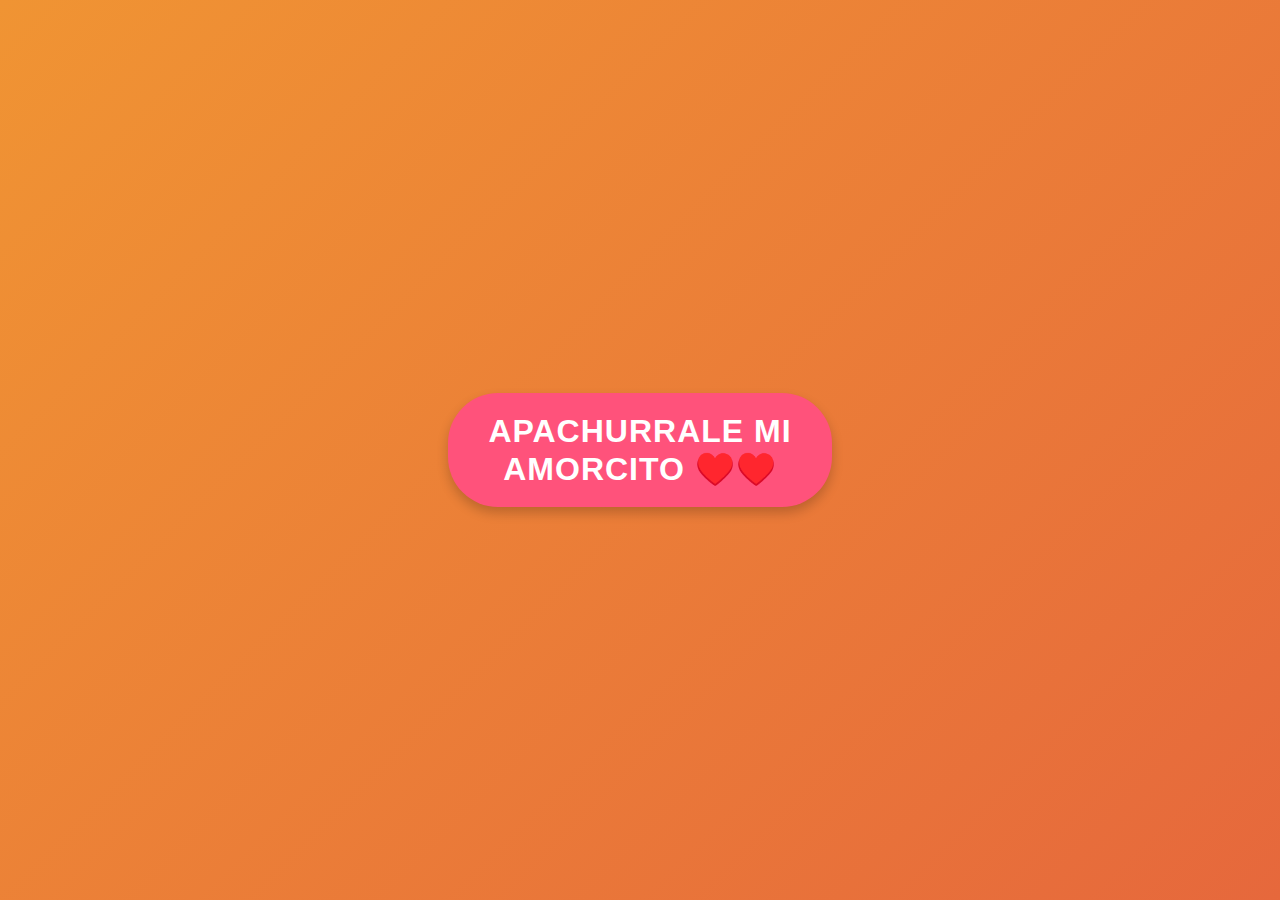
<file: graduacion_amorchis/index.html>
<!DOCTYPE html>
<html lang="en">
<head>
    <meta charset="UTF-8">
    <meta name="viewport" content="width=device-width, initial-scale=1.0">
    <title>Felicitaciones mi amorcito ♥️♥️</title>
    <link rel="stylesheet" href="./css/style.css">
</head>
<body>
    <div class="boton">
        <button class="principal" onclick="location.href='./pages/main_page.html'">
            Apachurrale mi <br> amorcito ♥️♥️
        </button>
    </div>
    <script src="./js/script.js"></script>
</body>
</html>
</file>
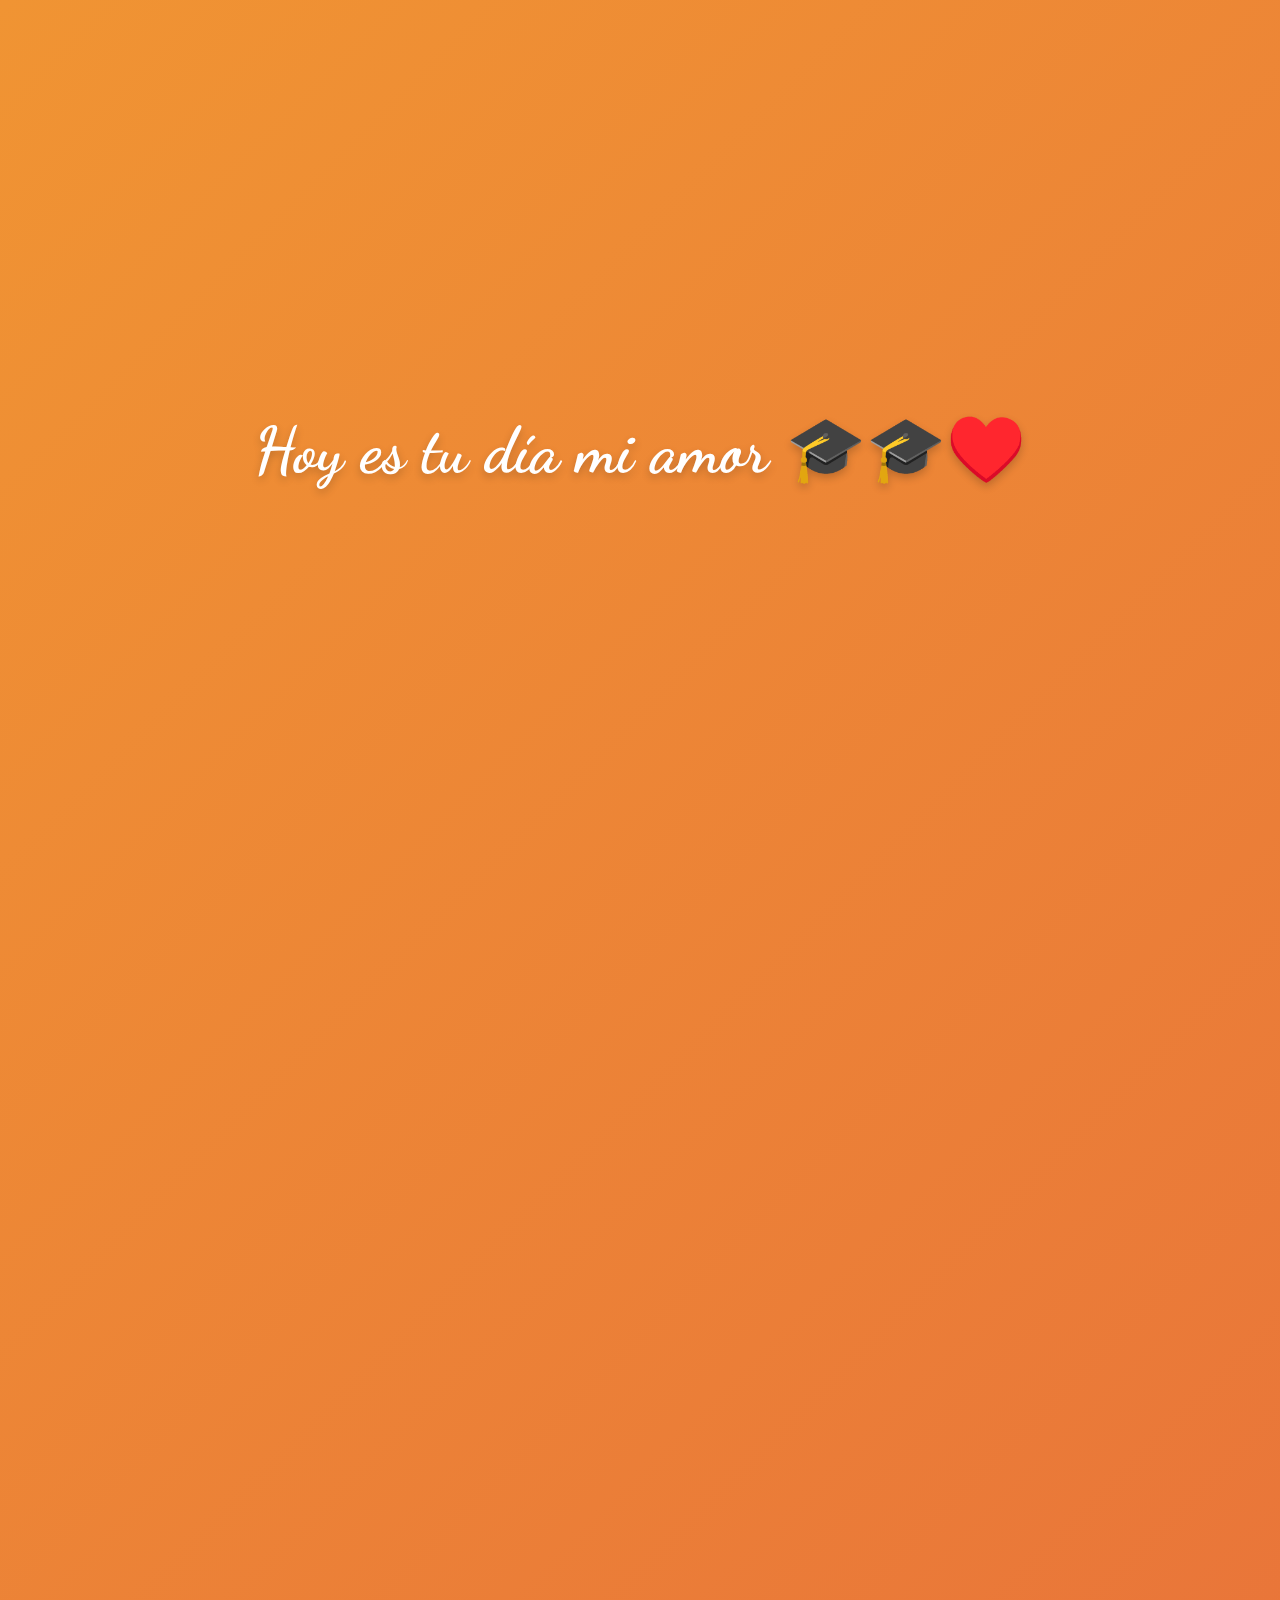
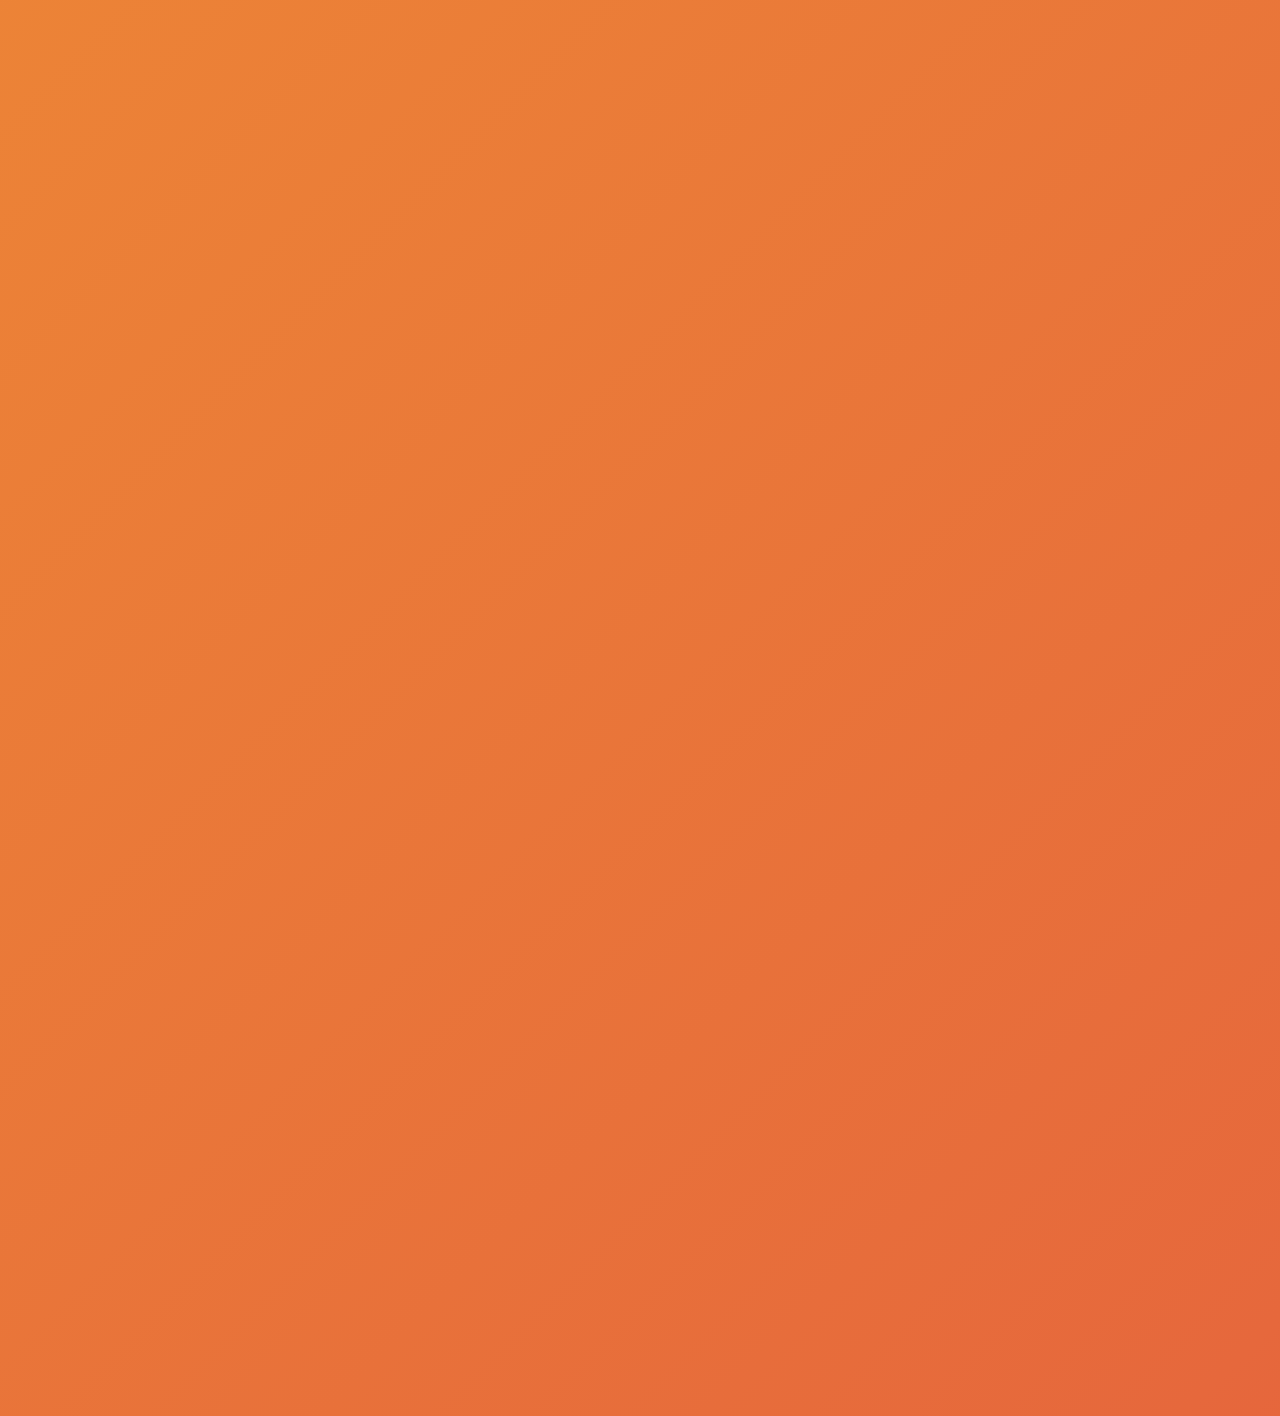
<file: graduacion_amorchis/pages/main_page.html>
<!DOCTYPE html>
<html lang="es">
<head>
    <meta charset="UTF-8">
    <meta name="viewport" content="width=device-width, initial-scale=1.0">
    <title>Hoy es tu día 🎓🎓♥️</title>
    <link rel="stylesheet" href="../css/main.css">
    <link rel="preconnect" href="https://fonts.googleapis.com">
    <link rel="preconnect" href="https://fonts.gstatic.com" crossorigin>
    <link href="https://fonts.googleapis.com/css2?family=Dancing+Script:wght@700&family=Poppins:wght@400;700&display=swap" rel="stylesheet">
</head>
<body>
    <div class="header-message">
        <h1 class="page-title">
            Hoy es tu día mi amor 🎓🎓♥️
        </h1>
    </div>

    <div class="card-container hidden">
        <div class="card-front">
            <button class="open-button">Ábreme</button>
        </div>
        <div class="card-back">
            <p class="scroll-prompt">Dezliza mi vidita👇</p>
            <div class="letter-content">
                <p class="paragraph">
                    En este día quiero decirte que estoy muy orgulloso de ti  mi amor 💖💖💖, me llena de tanta alegria y tanta felicidad saber que  <br>
                    estas dando un paso muy importante en tu vida. Deseo que puedas cumplir todos tus sueños y metas, y también se que lo podrás hacer <br>
                    yo siempre estaré apoyandote en cada momento, quiero verte grande, quiero verte triunfar, llena de esperanza y felicidad.
                </p>
                <p class="paragraph">
                    Te amo tanto y este gran logro tuyo es muy importante para mi y se que para ti tambien lo es, quiero que abraces y ames este diploma <br>
                    con mucho amor y mucha satisfacción, ya que significa el esfuerzo que le pusiste, la dedicación, las risas, las lágrimas, el empeño, el sufrimiento, <br>
                    las desveladas y sobre todo las experiencas que viviste en la universidad con los inges, con tus compañeros y especialmente conmigo y nuestros momentos.
                </p>
                <p class="paragraph">
                    Sé que ahora las cosas están complicadas y parece que nuestros objetivos se ven un poco dificiles de alcanzar, pero que este logro nos enseñé a ambos <br>
                    que si lo queremos y le ponemos el esfuerzo y la dedicación, lo podemos lograr.
                </p>
                <p class="paragraph">
                    Te amo mucho mi amorcito, Felicitaciones por tu bachillerato 🎓🎓🎓♥️♥️♥️ y recuerda mi amor, al final el sol siempre sale.
                </p>
            </div>
            
        </div>
    </div>

   <section class="carousel-section hidden">
        <h2>Algunos de nuestros momentos juntos en la universidad y otros random jejeje</h2>
        <div class="carousel-container">
            <button class="carousel-nav prev">‹</button>
            <div class="carousel-track">
                <img src="../img/1.jpg" alt="Foto 1" class="carousel-image">
                <img src="../img/2.jpg" alt="Foto 2" class="carousel-image">
                <img src="../img/3.jpg" alt="Foto 3" class="carousel-image">
                <img src="../img/4.jpg" alt="Foto 4" class="carousel-image">
                <img src="../img/5.jpg" alt="Foto 5" class="carousel-image">
                <img src="../img/6.jpg" alt="Foto 6" class="carousel-image">
                <img src="../img/7.jpg" alt="Foto 7" class="carousel-image">
                <img src="../img/8.jpg" alt="Foto 8" class="carousel-image">
                <img src="../img/9.jpg" alt="Foto 9" class="carousel-image">
                <img src="../img/10.jpg" alt="Foto 10" class="carousel-image">
                <img src="../img/11.jpg" alt="Foto 11" class="carousel-image">
                <img src="../img/12.jpg" alt="Foto 12" class="carousel-image">
                <img src="../img/13.jpg" alt="Foto 13" class="carousel-image">
                <img src="../img/14.jpg" alt="Foto 14" class="carousel-image">
                <img src="../img/15.jpg" alt="Foto 15" class="carousel-image">
                <img src="../img/16.jpg" alt="Foto 16" class="carousel-image">
                <img src="../img/17.jpg" alt="Foto 17" class="carousel-image">
                <img src="../img/18.jpg" alt="Foto 18" class="carousel-image">
                <img src="../img/19.jpg" alt="Foto 19" class="carousel-image">
                <img src="../img/20.jpg" alt="Foto 20" class="carousel-image">
                <img src="../img/21.jpg" alt="Foto 21" class="carousel-image">
            </div>
            <button class="carousel-nav next">›</button>
        </div>
    </section>

    <script src="../js/main.js"></script>
</body>
</html>
</file>
<file: graduacion_amorchis/css/style.css>
:root {
    --primary-color: #ff527b;
    --secondary-color: #fce4ec;
    --text-color: #333;
    --button-shadow: #ff85a1;
}

/* Estilos Generales y Fondo Animado */
body {
    margin: 0;
    font-family: 'Poppins', sans-serif;
    color: var(--text-color);
    min-height: 100vh; /* 100% de la altura de la ventana visible */
    display: flex; /* Habilita el centrado con Flexbox */
    justify-content: center; /* Centra horizontalmente */
    align-items: center; /* Centra verticalmente */
    background: linear-gradient(135deg, #f09433, #e6683c, #dc2743, #cc2366, #bc1888);
    background-size: 400% 400%;
    animation: gradientAnimation 15s ease infinite;
    position: relative;
    overflow: hidden;
}

@keyframes gradientAnimation {
    0% { background-position: 0% 50%; }
    50% { background-position: 100% 50%; }
    100% { background-position: 0% 50%; }
}

/* Contenedor Principal */
.content-wrapper {
    display: flex;
    flex-direction: column; /* Apila los elementos verticalmente */
    justify-content: center;
    align-items: center;
    text-align: center;
    padding: 2rem;
    position: relative;
    animation: fadeIn 2s ease-in-out;
}

@keyframes fadeIn {
    from { opacity: 0; transform: translateY(-20px); }
    to { opacity: 1; transform: translateY(0); }
}

/* Título de la página */
.page-title {
    font-family: 'Dancing Script', cursive;
    font-size: clamp(2rem, 5vw, 4rem); /* Tamaño responsivo: min, ideal, max */
    color: white;
    text-shadow: 0 4px 8px rgba(0, 0, 0, 0.2);
    margin-bottom: 2rem;
}

/* Botón Principal */
.principal {
    background-color: var(--primary-color);
    color: white;
    font-size: clamp(1.2rem, 3vw, 2rem); /* Tamaño responsivo: min, ideal, max */
    font-weight: 700;
    padding: 1.2rem 2.5rem;
    border: none;
    border-radius: 50px;
    cursor: pointer;
    box-shadow: 0 6px 12px rgba(0, 0, 0, 0.2);
    transition: transform 0.3s ease, background-color 0.3s ease, box-shadow 0.3s ease;
    text-transform: uppercase;
    letter-spacing: 1px;
}

.principal:hover {
    background-color: #ff2c62;
    transform: scale(1.1);
    box-shadow: 0 8px 20px var(--button-shadow);
}

.principal:active {
    transform: scale(0.95);
}
</file>
<file: graduacion_amorchis/css/main.css>
:root {
    --primary-color: #ff527b;
    --secondary-color: #fce4ec;
    --text-color: #333;
    --bg-gradient: linear-gradient(135deg, #f09433, #e6683c, #dc2743, #cc2366, #bc1888);
}

/* Base Styles & Background Animation */
body {
    margin: 0;
    font-family: 'Poppins', sans-serif;
    color: var(--text-color);
    background: var(--bg-gradient);
    background-size: 400% 400%;
    animation: gradientAnimation 15s ease infinite;
    display: flex;
    flex-direction: column;
    align-items: center;
    min-height: 100vh;
    overflow-x: hidden;
}

@keyframes gradientAnimation {
    0% { background-position: 0% 50%; }
    50% { background-position: 100% 50%; }
    100% { background-position: 0% 50%; }
}

/* First Message & Fade-in Animation */
.header-message {
    min-height: 100vh;
    display: flex;
    justify-content: center;
    align-items: center;
    text-align: center;
    width: 100%;
    animation: fadeIn 2s ease-in-out;
}

.page-title {
    font-family: 'Dancing Script', cursive;
    font-size: clamp(2rem, 5vw, 4rem);
    color: white;
    text-shadow: 0 4px 8px rgba(0, 0, 0, 0.2);
}

@keyframes fadeIn {
    from { opacity: 0; transform: translateY(-20px); }
    to { opacity: 1; transform: translateY(0); }
}

/* Card Container for 3D Flip */
.card-container {
    width: 90%;
    max-width: 600px;
    height: 400px;
    position: relative;
    transform-style: preserve-3d;
    transition: transform 1s ease-in-out, opacity 0.5s ease-in-out;
    opacity: 0;
    margin-top: 50vh;
    margin-bottom: 5rem;
}

.card-container.visible {
    opacity: 1;
    transform: translateY(0);
}

/* Card Open Animation */
.card-container.open {
    transform: rotateY(180deg);
}

/* Front and Back of the Card */
.card-front, .card-back {
    position: absolute;
    width: 100%;
    height: 100%;
    backface-visibility: hidden;
    border-radius: 20px;
    box-shadow: 0 10px 20px rgba(0, 0, 0, 0.2);
    display: flex;
    justify-content: center;
    align-items: center;
    padding: 2rem;
    box-sizing: border-box;
}

.card-front {
    background-color: var(--secondary-color);
    z-index: 2;
}

.card-back {
    background-color: white;
    transform: rotateY(180deg);
    flex-direction: column;
    justify-content: flex-start;
    padding-top: 3rem;
    **height: 100%; /* Asegura que la altura sea la de su contenedor */**
    **overflow-y: auto; /* Mantiene el desplazamiento solo dentro de esta tarjeta */**
    -webkit-overflow-scrolling: touch;
}
/* Button & Scroll Prompt */
.open-button {
    padding: 1rem 2.5rem;
    font-size: 1.5rem;
    font-family: 'Dancing Script', cursive;
    background-color: var(--primary-color);
    color: white;
    border: none;
    border-radius: 50px;
    box-shadow: 0 4px 8px rgba(0, 0, 0, 0.2);
    cursor: pointer;
    transition: transform 0.3s ease;
}

.open-button:hover {
    transform: scale(1.1);
}

.scroll-prompt {
    font-size: 1rem;
    color: #999;
    position: absolute;
    top: 1rem;
    animation: bounce 2s infinite;
}

@keyframes bounce {
    0%, 20%, 50%, 80%, 100% { transform: translateY(0); }
    40% { transform: translateY(-10px); }
    60% { transform: translateY(-5px); }
}

/* Letter Text & Appearance */
.letter-content {
    opacity: 0;
    transition: opacity 1s ease 1s;
    text-align: justify;
}

.card-back.opened .letter-content {
    opacity: 1;
}

.paragraph {
    line-height: 1.8;
    margin-bottom: 1.5rem;
    opacity: 0;
    transform: translateY(20px);
    transition: opacity 1s ease, transform 1s ease;
}

.card-back.opened .paragraph {
    opacity: 1;
    transform: translateY(0);
}

/* NUEVOS ESTILOS DEL CARRUSEL */
.carousel-section {
    width: 100%;
    padding: 2rem 0;
    display: flex;
    flex-direction: column;
    align-items: center;
    text-align: center;
    
    /* Oculto inicialmente para la animación de scroll */
    opacity: 0;
    transform: translateY(100px); /* Posición inicial más abajo */
    transition: opacity 1s ease, transform 1s ease;
    
    /* Agrega un margen para empujar el carrusel más abajo */
    margin-top: 50vh; 
}

.carousel-section.visible {
    opacity: 1;
    transform: translateY(0);
}


.carousel-section h2 {
    font-family: 'Dancing Script', cursive;
    font-size: clamp(1.5rem, 4vw, 3rem);
    color: white;
    margin-bottom: 1.5rem;
    text-shadow: 0 2px 4px rgba(0, 0, 0, 0.2);
}
.carousel-container {
    position: relative;
    width: 90%;
    max-width: 700px;
    aspect-ratio: 16/9; /* Proporción para el contenedor, ideal para fotos */
    border-radius: 15px;
    box-shadow: 0 10px 20px rgba(0, 0, 0, 0.2);
    overflow: hidden;
    background-color: rgba(255, 255, 255, 0.5);
    display: flex;
    align-items: center;
}

.carousel-track {
    display: flex;
    overflow-x: scroll;
    scroll-snap-type: x mandatory;
    -webkit-overflow-scrolling: touch;
    height: 100%;
    transition: transform 0.5s ease-in-out; /* Transición para el deslizamiento con JS */
}

.carousel-image {
    width: 100%;
    height: 100%;
    object-fit: contain; /* Ajusta la imagen sin cortarla */
    scroll-snap-align: center;
    flex-shrink: 0;
    padding: 10px; /* Separación entre fotos */
}

/* Botones de navegación */
.carousel-nav {
    position: absolute;
    top: 50%;
    transform: translateY(-50%);
    background-color: rgba(0, 0, 0, 0.5);
    color: white;
    border: none;
    font-size: 2rem;
    padding: 10px 15px;
    cursor: pointer;
    z-index: 10;
    border-radius: 50%;
    transition: background-color 0.3s;
}

.carousel-nav:hover {
    background-color: rgba(0, 0, 0, 0.8);
}

.carousel-nav.prev {
    left: 10px;
}

.carousel-nav.next {
    right: 10px;
}
/* Oculta la barra de desplazamiento del carrusel */
.carousel-track {
    -ms-overflow-style: none; /* Para Internet Explorer y Edge */
    scrollbar-width: none;    /* Para Firefox */
}

/* Para navegadores basados en WebKit (Chrome, Safari, etc.) */
.carousel-track::-webkit-scrollbar {
    display: none;
}

.card-back-track {
    -ms-overflow-style: none; /* Para Internet Explorer y Edge */
    scrollbar-width: none;    /* Para Firefox */
}

.card-back-track::-webkit-scrollbar {
    display: none;
}
</file>
